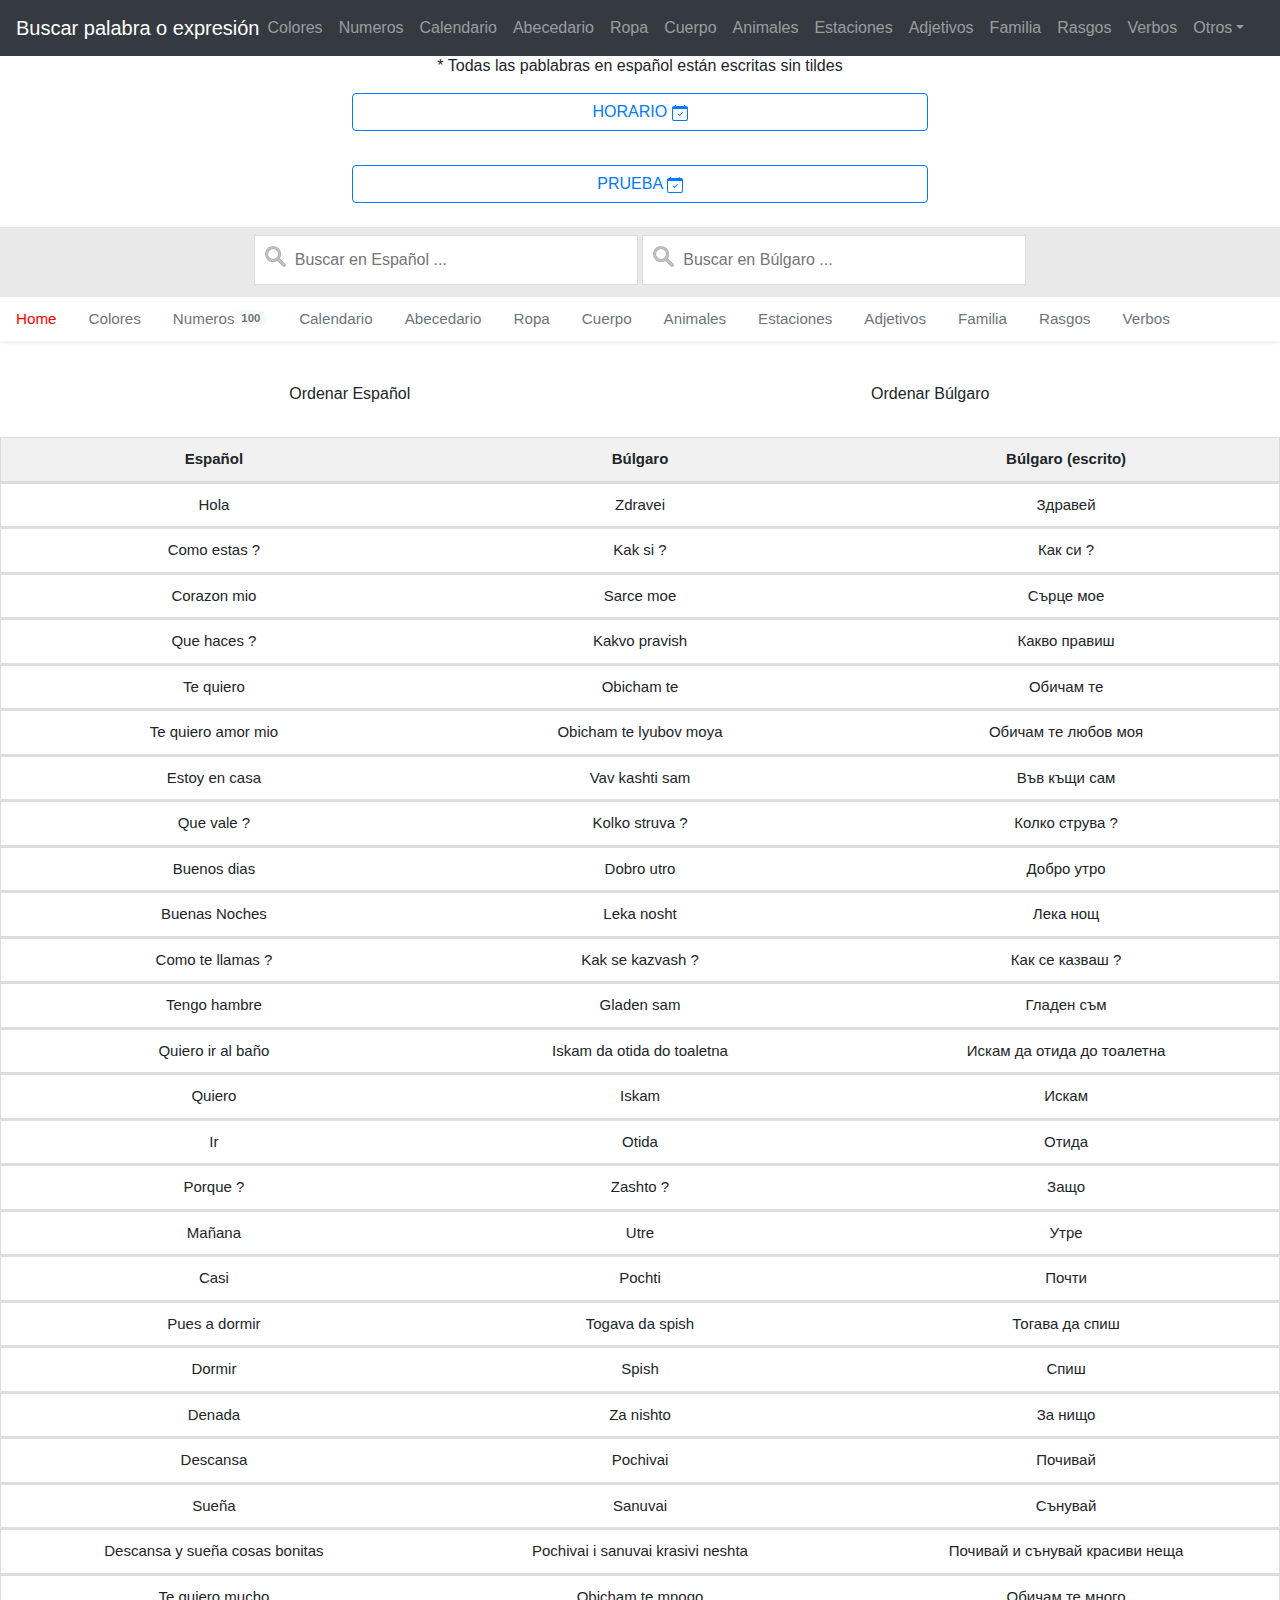
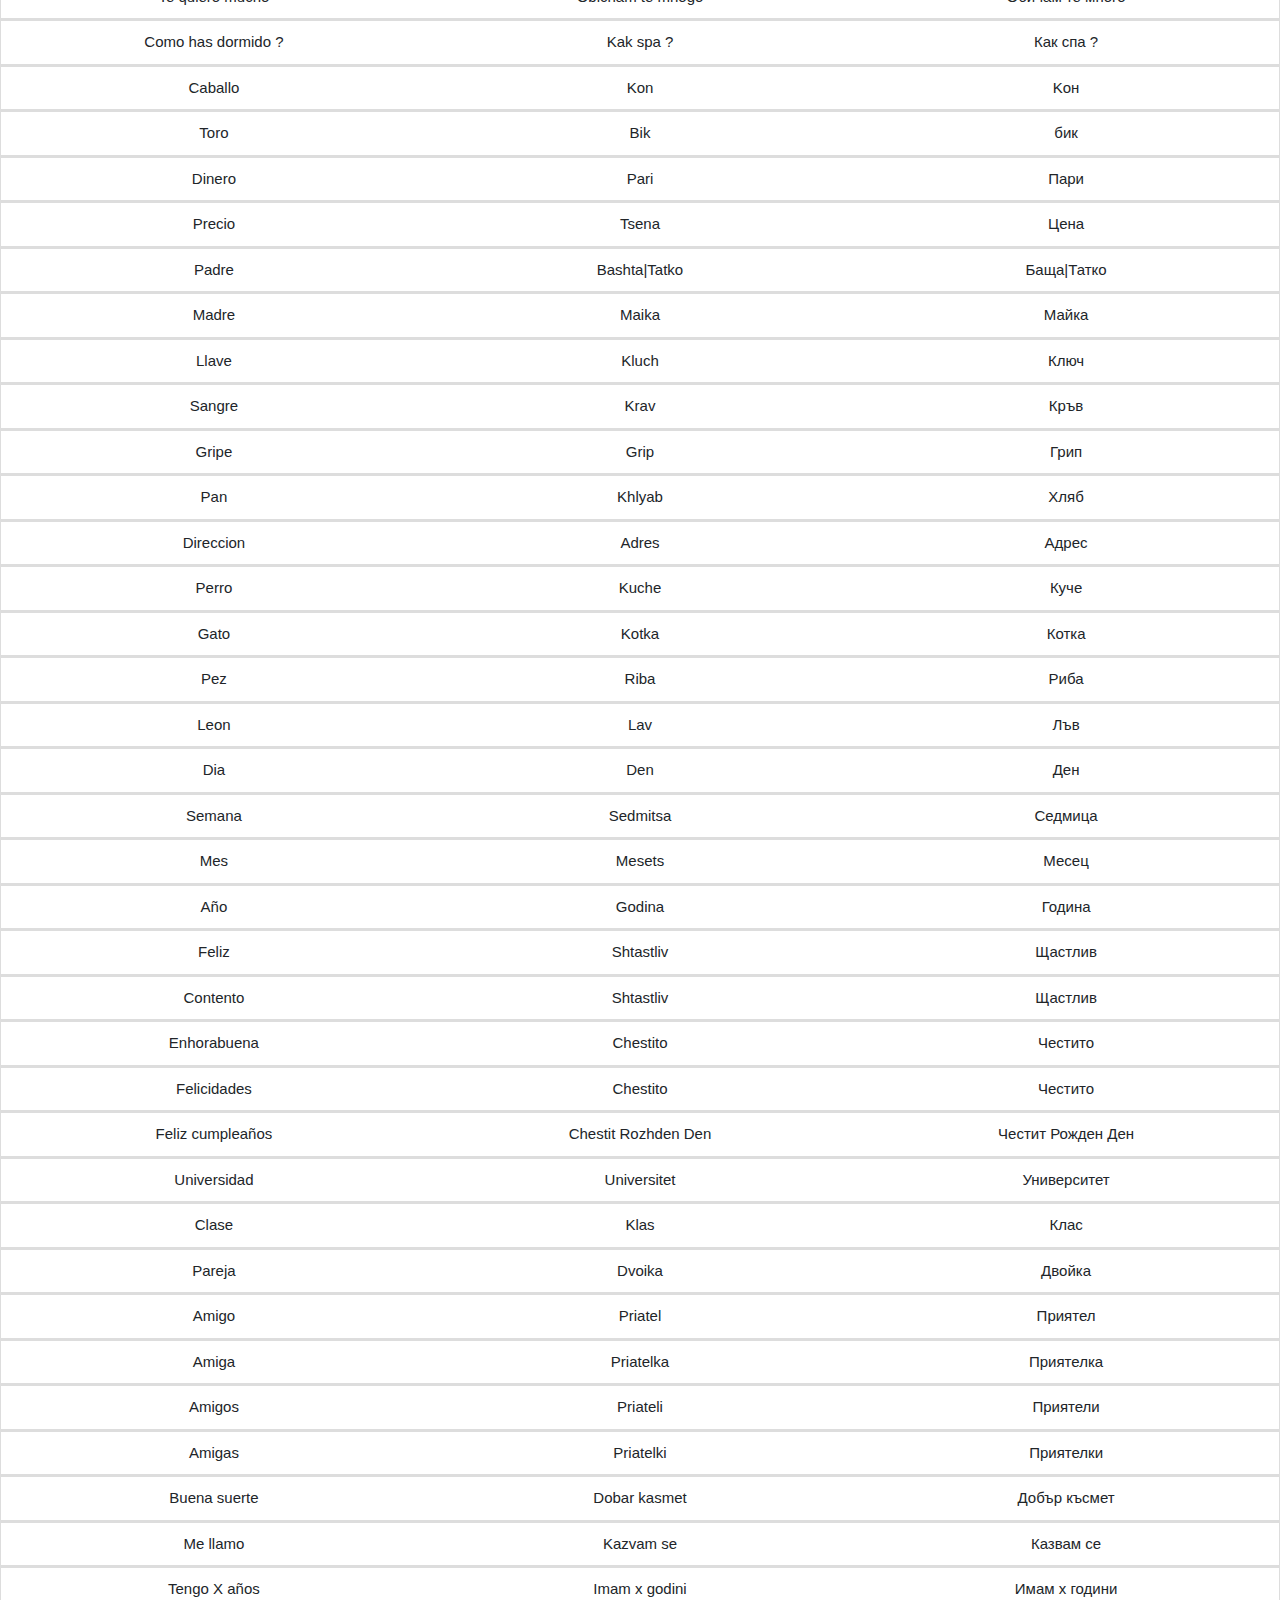
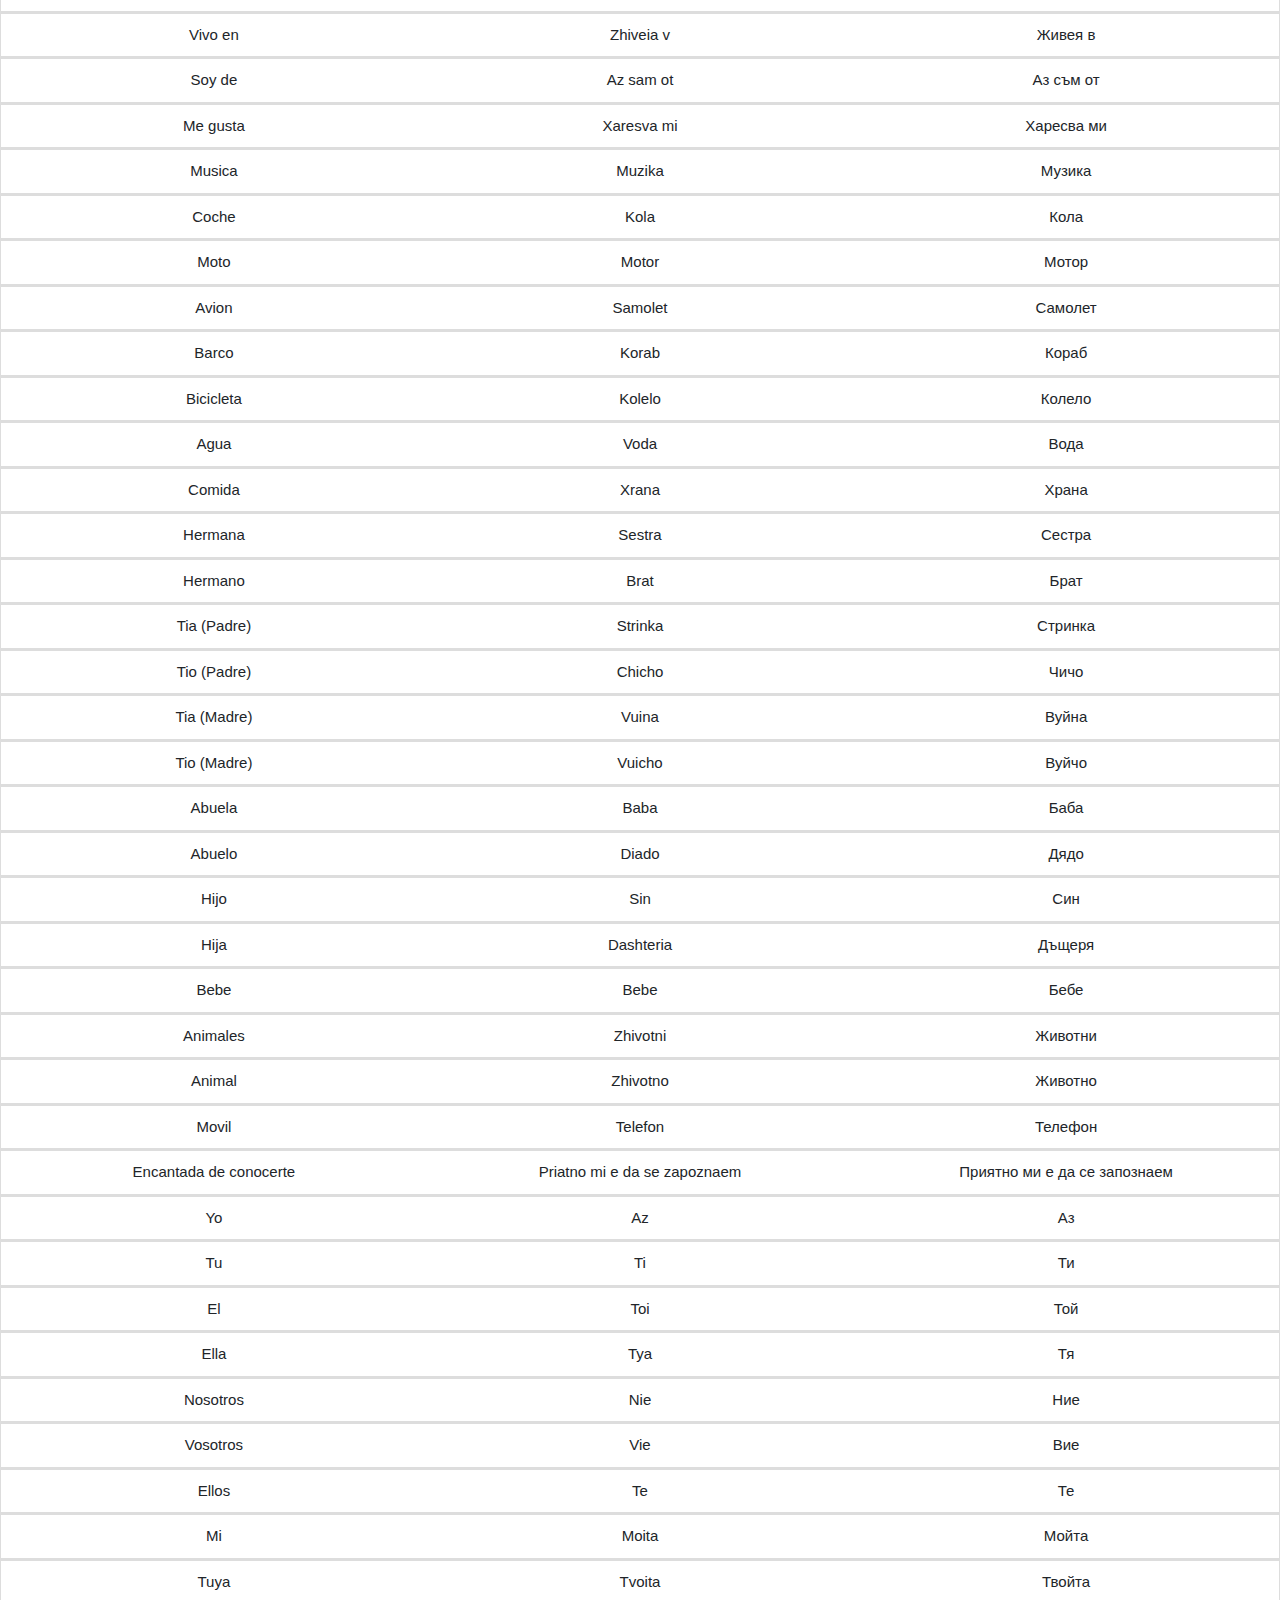
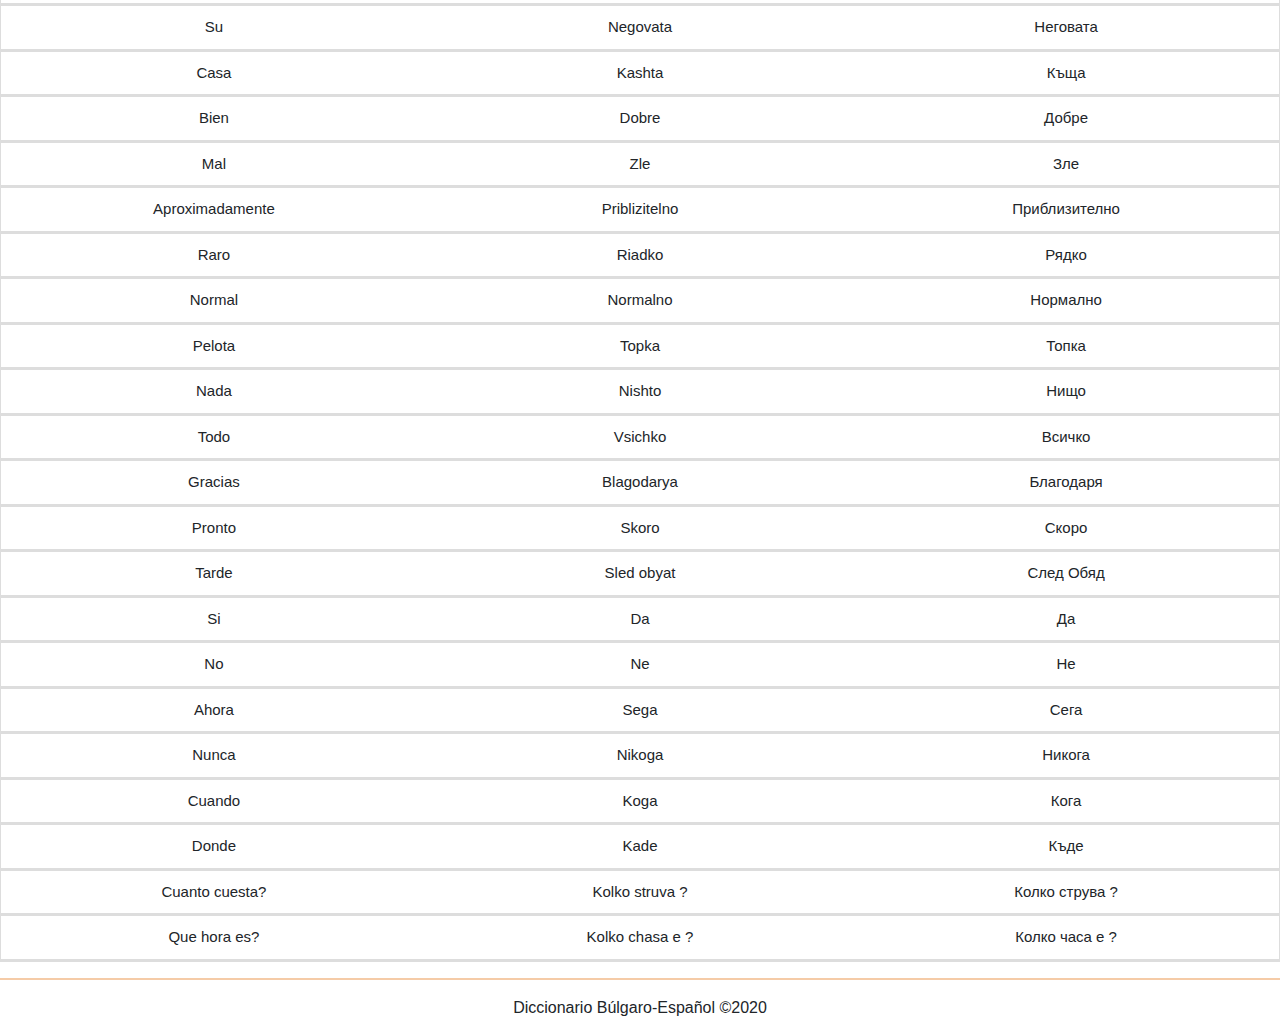
<file: index.html>
<!DOCTYPE html>
<html>
<head>
  <title>HOLA SARA</title>
<meta http-equiv="Content-Type" content="text/html; charset=utf-8"/>
<meta name="viewport" content="width=device-width, initial-scale=1">
<link rel="stylesheet" type="text/css" href="css/index.css" />
<link rel="stylesheet" type="text/css" href="css/snackbar.css" />
<link rel="stylesheet" type="text/css" href="css/topnav.css" />
<link rel="stylesheet" type="text/css" href="css/hr.css" />
<link rel="stylesheet" type="text/css" href="css/offcanvas.css" />

<!--BOOTSTRAP -->
 <link rel="stylesheet" href="https://maxcdn.bootstrapcdn.com/bootstrap/4.5.2/css/bootstrap.min.css">
 <script src="https://ajax.googleapis.com/ajax/libs/jquery/3.5.1/jquery.min.js"></script>
 <script src="https://cdnjs.cloudflare.com/ajax/libs/popper.js/1.16.0/umd/popper.min.js"></script>
 <script src="https://maxcdn.bootstrapcdn.com/bootstrap/4.5.2/js/bootstrap.min.js"></script>
</head>
<body>
  <!-- <script src="js/index_pass.js"></script>-->

<!--
-->
<nav class="navbar navbar-expand-lg fixed-top navbar-dark bg-dark">
<a class="navbar-brand mr-auto mr-lg-0" href="index.html">Buscar palabra o expresi&oacute;n</a>
<button class="navbar-toggler p-0 border-0" type="button" data-toggle="offcanvas">
<span class="navbar-toggler-icon"></span>
</button>

<div class="navbar-collapse offcanvas-collapse" >

<ul class="navbar-nav mr-auto" align="center">
  <li class="nav-item">
    <a class="nav-link" href="colores.html">Colores</a>
  </li>
  <li class="nav-item">
    <a class="nav-link" href="numeros.html">Numeros</a>
  </li><li class="nav-item">
    <a class="nav-link" href="calendario.html">Calendario</a>
  </li><li class="nav-item">
    <a class="nav-link" href="letras.html">Abecedario</a>
  </li><li class="nav-item">
    <a class="nav-link" href="ropa.html">Ropa</a>
  </li><li class="nav-item">
    <a class="nav-link" href="cuerpo.html">Cuerpo</a>
  </li><li class="nav-item">
    <a class="nav-link" href="animales.html">Animales</a>
  </li><li class="nav-item">
    <a class="nav-link" href="estaciones.html">Estaciones</a>
  </li><li class="nav-item">
    <a class="nav-link" href="adj.html">Adjetivos</a>
  </li><li class="nav-item">
    <a class="nav-link" href="familia.html">Familia</a>
  </li><li class="nav-item">
    <a class="nav-link" href="rasgos.html">Rasgos</a>
  </li><li class="nav-item">
    <a class="nav-link" href="verbos.html">Verbos</a>
  </li>

  <li class="nav-item dropdown">
    <a class="nav-link dropdown-toggle" href="#" id="dropdown01" data-toggle="dropdown" aria-haspopup="true" aria-expanded="false">Otros</a>
    <div class="dropdown-menu" aria-labelledby="dropdown01">
      <a class="dropdown-item" href="#">En desarrollo</a>
      <a class="dropdown-item" href="#"></a>
      <a class="dropdown-item" href="#"></a>
    </div>
  </li>
</ul>
</div>
</nav>
<h6 align="center"> * Todas las pablabras en español están escritas sin tildes </h6>
<!--
-->
      <div align="center">
      <a text-decoration="none"href="https://website-sd.000webhostapp.com/"><button  type="button" class="btn btn-outline-primary" >
              HORARIO
              <svg width="1em" height="1em" viewBox="0 0 16 16" class="bi bi-calendar-check" fill="currentColor" xmlns="http://www.w3.org/2000/svg">
      <path fill-rule="evenodd" d="M3.5 0a.5.5 0 0 1 .5.5V1h8V.5a.5.5 0 0 1 1 0V1h1a2 2 0 0 1 2 2v11a2 2 0 0 1-2 2H2a2 2 0 0 1-2-2V3a2 2 0 0 1 2-2h1V.5a.5.5 0 0 1 .5-.5zM1 4v10a1 1 0 0 0 1 1h12a1 1 0 0 0 1-1V4H1z"></path>
      <path fill-rule="evenodd" d="M10.854 7.146a.5.5 0 0 1 0 .708l-3 3a.5.5 0 0 1-.708 0l-1.5-1.5a.5.5 0 1 1 .708-.708L7.5 9.793l2.646-2.647a.5.5 0 0 1 .708 0z"></path>
      </svg>
      </button></a>
      </div><br>

      <div align="center">
      <a text-decoration="none"href="disponibilitat/index.html"><button  type="button" class="btn btn-outline-primary" >
              PRUEBA
              <svg width="1em" height="1em" viewBox="0 0 16 16" class="bi bi-calendar-check" fill="currentColor" xmlns="http://www.w3.org/2000/svg">
      <path fill-rule="evenodd" d="M3.5 0a.5.5 0 0 1 .5.5V1h8V.5a.5.5 0 0 1 1 0V1h1a2 2 0 0 1 2 2v11a2 2 0 0 1-2 2H2a2 2 0 0 1-2-2V3a2 2 0 0 1 2-2h1V.5a.5.5 0 0 1 .5-.5zM1 4v10a1 1 0 0 0 1 1h12a1 1 0 0 0 1-1V4H1z"></path>
      <path fill-rule="evenodd" d="M10.854 7.146a.5.5 0 0 1 0 .708l-3 3a.5.5 0 0 1-.708 0l-1.5-1.5a.5.5 0 1 1 .708-.708L7.5 9.793l2.646-2.647a.5.5 0 0 1 .708 0z"></path>
      </svg>
      </button></a>
      </div><br>

<div class="topnav">
  <div id="mySeach">
      <input type="text" id="myInput" onkeyup="myFunction()" placeholder="Buscar en Espa&ntilde;ol ..." onclick="snackbar()">
      <input type="text"  id="myInput1" onkeyup="myFunction1()" placeholder="Buscar en B&uacute;lgaro ..." >
      <div id="snackbar">Vas a buscar en ESPAÑOL</div>
    </div>
</div>
<!--<input type="text"  id="myInput2" onkeyup="myFunction2()" placeholder="Buscar en B&uacute;lgaro escrito ...">-->

<div class="nav-scroller bg-white shadow-sm">
  <nav class="nav nav-underline">
    <a class="nav-link active" href="index.html">Home</a>
    <a class="nav-link" href="/colores.html">Colores</a>
    <a class="nav-link" href="/numeros.html">Numeros<span class="badge badge-pill bg-light align-text-bottom">100</span></a>
    <a class="nav-link" href="/calendario.html">Calendario</a>
    <a class="nav-link" href="/letras.html">Abecedario</a>
    <a class="nav-link" href="/ropa.html">Ropa</a>
    <a class="nav-link" href="/cuerpo.html">Cuerpo</a>
    <a class="nav-link" href="/animales.html">Animales</a>
    <a class="nav-link" href="/estaciones.html">Estaciones</a>
    <a class="nav-link" href="/adj.html">Adjetivos</a>
    <a class="nav-link" href="/familia.html">Familia</a>
    <a class="nav-link" href="/rasgos.html">Rasgos</a>
    <a class="nav-link" href="/verbos.html">Verbos</a>
  </nav>
</div>
<!--////////////////////////////////////////////////////////////-->
<br>
<div id="mySidenav" class="sidenav">
  <div id="myBtnContainer" align="center">
    <button class="btn" onclick="sortTable(0,'str')" >Ordenar Español</button>
    <button class="btn" onclick="sortTable(1,'str')" >Ordenar Búlgaro</button>
  </div>
</div>
<br>
<table id="myTable">
  <tr class="header">
    <th style="width:33%;">Español</th>
    <th style="width:33%;">Búlgaro</th>
    <th style="width:33%;">Búlgaro (escrito)</th>

    <tr><td>Hola</td><td>Zdravei</td><td>Здравей</td></tr>
    <tr><td>Como estas ?</td><td>Kak si ?</td><td>Как си ?</td></tr>
    <tr><td>Corazon mio</td><td>Sarce moe</td><td>Сърце мое</td></tr>
    <tr><td>Que haces ?</td><td>Kakvo pravish</td><td>Какво правиш</td></tr>
    <tr><td>Te quiero</td><td>Obicham te</td><td>Обичам те</td></tr>
    <tr><td>Te quiero amor mio</td><td>Obicham te lуubov moya</td><td>Обичам те любов моя</td></tr>
    <tr><td>Estoy en casa</td><td>Vav kashti sam</td><td>Във къщи сам</td></tr>
    <tr><td>Que vale ?</td><td>Kolko struva ?</td><td>Колко струва ?</td></tr>
    <tr><td>Buenos dias</td><td>Dobro utro</td><td>Добро утро</td></tr>
    <tr><td>Buenas Noches</td><td>Leka nosht</td><td>Лека нощ</td></tr>
    <tr><td>Como te llamas ?</td><td>Kak se kazvash ?</td><td>Как се казваш ?</td></tr>
    <tr><td>Tengo hambre</td><td>Gladen sam</td><td>Гладен съм</td></tr>
    <tr><td>Quiero ir al baño</td><td>Iskam da otida do toaletna</td><td>Искам да отида до тоалетна</td></tr>
    <tr><td>Quiero</td><td>Iskam</td><td>Искам</td></tr>
    <tr><td>Ir</td><td>Otida</td><td>Отида</td></tr>
    <tr><td>Porque ?</td><td>Zashto ?</td><td>Защо</td></tr>
    <tr><td>Mañana</td><td>Utre</td><td>Утре</td></tr>
    <tr><td>Casi</td><td>Pochti</td><td>Почти</td></tr>
    <tr><td>Pues a dormir</td><td>Togava da spish</td><td>Тогава да спиш</td></tr>
    <tr><td>Dormir</td><td>Spish</td><td>Спиш</td></tr>
    <tr><td>Denada</td><td>Za nishto</td><td>За нищо</td></tr>
    <tr><td>Descansa</td><td>Pochivai</td><td>Почивай</td></tr>
    <tr><td>Sueña</td><td>Sanuvai</td><td>Сънувай</td></tr>
    <tr><td>Descansa y sueña cosas bonitas</td><td>Pochivai i sanuvai krasivi neshta</td><td>Почивай и сънувай красиви неща</td></tr>
    <tr><td>Te quiero mucho</td><td>Obicham te mnogo</td><td>Обичам те много</td></tr>
    <tr><td>Como has dormido ?</td><td>Kak spa ?</td><td>Как спа ?</td></tr>
    <tr><td>Caballo</td><td>Kon</td><td>Kон</td></tr>
    <tr><td>Toro</td><td>Bik</td><td>бик</td></tr>
    <tr><td>Dinero</td><td>Pari</td><td>Пари</td></tr>
    <tr><td>Precio</td><td>Tsena</td><td>Цена</td></tr>
    <tr><td>Padre</td><td>Bashta|Tatko</td><td>Баща|Татко</td></tr>
    <tr><td>Madre</td><td>Maika</td><td>Майка</td></tr>
    <tr><td>Llave</td><td>Kluch</td><td>Ключ</td></tr>
    <tr><td>Sangre</td><td>Krav</td><td>Кръв</td></tr>
    <tr><td>Gripe</td><td>Grip</td><td>Грип</td></tr>
    <tr><td>Pan</td><td>Khlyab</td><td>Хляб</td></tr>
    <tr><td>Direccion</td><td>Adres</td><td>Адрес</td></tr>
    <tr><td>Perro</td><td>Kuche</td><td>Куче</td></tr>
    <tr><td>Gato</td><td>Kotka</td><td>Котка</td></tr>
    <tr><td>Pez</td><td>Riba</td><td>Риба</td></tr>
    <tr><td>Leon</td><td>Lav</td><td>Лъв</td></tr>
    <tr><td>Dia</td><td>Den</td><td>Ден</td></tr>
    <tr><td>Semana</td><td>Sedmitsa</td><td>Седмица</td></tr>
    <tr><td>Mes</td><td>Mesets</td><td>Месец</td></tr>
    <tr><td>Año</td><td>Godina</td><td>Година</td></tr>
    <tr><td>Feliz</td><td>Shtastliv</td><td>Щастлив</td></tr>
    <tr><td>Contento</td><td>Shtastliv</td><td>Щастлив</td></tr>
    <tr><td>Enhorabuena</td><td>Chestito</td><td>Честито</td></tr>
    <tr><td>Felicidades</td><td>Chestito</td><td>Честито</td></tr>
    <tr><td>Feliz cumpleaños</td><td>Chestit Rozhden Den</td><td>Честит Рожден Ден</td></tr>
    <tr><td>Universidad</td><td>Universitet</td><td>Университет</td></tr>
    <tr><td>Clase</td><td>Klas</td><td>Клас</td></tr>
    <tr><td>Pareja</td><td>Dvoika</td><td>Двойка</td></tr>
    <tr><td>Amigo</td><td>Priatel</td><td>Приятел</td></tr>
    <tr><td>Amiga</td><td>Priatelka</td><td>Приятелка</td></tr>
    <tr><td>Amigos</td><td>Priateli</td><td>Приятели</td></tr>
    <tr><td>Amigas</td><td>Priatelki</td><td>Приятелки</td></tr>
    <tr><td>Buena suerte</td><td>Dobar kasmet</td><td>Добър късмет</td></tr>
    <tr><td>Me llamo</td><td>Kazvam se</td><td>Казвам се</td></tr>
    <tr><td>Tengo X años</td><td>Imam x godini</td><td>Имам x години</td></tr>
    <tr><td>Vivo en</td><td>Zhiveia v</td><td>Живея в</td></tr>
    <tr><td>Soy de</td><td>Az sam ot</td><td>Аз съм от</td></tr>
    <tr><td>Me gusta</td><td>Xaresva mi</td><td>Харесва ми</td></tr>
    <tr><td>Musica</td><td>Muzika</td><td>Музика</td></tr>
    <tr><td>Coche</td><td>Kola</td><td>Кола</td></tr>
    <tr><td>Moto</td><td>Motor</td><td>Мотор</td></tr>
    <tr><td>Avion</td><td>Samolet</td><td>Самолет</td></tr>
    <tr><td>Barco</td><td>Korab</td><td>Кораб</td></tr>
    <tr><td>Bicicleta</td><td>Kolelo</td><td>Колело</td></tr>
    <tr><td>Agua</td><td>Voda</td><td>Вода</td></tr>
    <tr><td>Comida</td><td>Xrana</td><td>Храна</td></tr>
    <tr><td>Hermana</td><td>Sestra</td><td>Сестра</td></tr>
    <tr><td>Hermano</td><td>Brat</td><td>Брат</td></tr>
    <tr><td>Tia (Padre)</td><td>Strinka</td><td>Стринка</td></tr>
    <tr><td>Tio (Padre)</td><td>Chicho</td><td>Чичо</td></tr>
    <tr><td>Tia (Madre)</td><td>Vuina</td><td>Вуйна</td></tr>
    <tr><td>Tio (Madre)</td><td>Vuicho</td><td>Вуйчо</td></tr>
    <tr><td>Abuela</td><td>Baba</td><td>Баба</td></tr>
    <tr><td>Abuelo</td><td>Diado</td><td>Дядо</td></tr>
    <tr><td>Hijo</td><td>Sin</td><td>Син</td></tr>
    <tr><td>Hija</td><td>Dashteria</td><td>Дъщеря</td></tr>
    <tr><td>Bebe</td><td>Bebe</td><td>Бебе</td></tr>
    <tr><td>Animales</td><td>Zhivotni</td><td>Животни</td></tr>
    <tr><td>Animal</td><td>Zhivotno</td><td>Животно</td></tr>
    <tr><td>Movil</td><td>Telefon</td><td>Телефон</td></tr>
    <tr><td>Encantada de conocerte</td><td>Priatno mi e da se zapoznaem</td><td>Приятно ми е да се запознаем</td></tr>
    <tr><td>Yo</td><td>Az</td><td>Аз</td></tr>
    <tr><td>Tu</td><td>Ti</td><td>Ти</td></tr>
    <tr><td>El</td><td>Toi</td><td>Той</td></tr>
    <tr><td>Ella</td><td>Tya</td><td>Тя</td></tr>
    <tr><td>Nosotros</td><td>Nie</td><td>Ние</td></tr>
    <tr><td>Vosotros</td><td>Vie</td><td>Вие</td></tr>
    <tr><td>Ellos</td><td>Te</td><td>Те</td></tr>
    <tr><td>Mi</td><td>Moita</td><td>Мойта</td></tr>
    <tr><td>Tuya</td><td>Tvoita</td><td>Твойта</td></tr>
    <tr><td>Su</td><td>Negovata</td><td>Неговата</td></tr>
    <tr><td>Casa</td><td>Kashta</td><td>Къща</td></tr>
    <tr><td>Bien</td><td>Dobre</td><td>Добре</td></tr>
    <tr><td>Mal</td><td>Zle</td><td>Зле</td></tr>
    <tr><td>Aproximadamente</td><td>Priblizitelno</td><td>Приблизително</td></tr>
    <tr><td>Raro</td><td>Riadko</td><td>Рядко</td></tr>
    <tr><td>Normal</td><td>Normalno</td><td>Нормално</td></tr>
    <tr><td>Pelota</td><td>Topka</td><td>Топка</td></tr>
    <tr><td>Nada</td><td>Nishto</td><td>Нищо</td></tr>
    <tr><td>Todo</td><td>Vsichko</td><td>Всичко</td></tr>
    <tr><td>Gracias</td><td>Blagodarya</td><td>Благодаря</td></tr>
    <tr><td>Pronto</td><td>Skoro</td><td>Скоро</td></tr>
    <tr><td>Tarde</td><td>Sled obyat</td><td>След Обяд</td></tr>
    <tr><td>Si</td><td>Da</td><td>Да</td></tr>
    <tr><td>No</td><td>Ne</td><td>Не</td></tr>
    <tr><td>Ahora</td><td>Sega</td><td>Сега</td></tr>
    <tr><td>Nunca</td><td>Nikoga</td><td>Никога</td></tr>
    <tr><td>Cuando</td><td>Koga</td><td>Кога</td></tr>
    <tr><td>Donde</td><td>Kade</td><td>Къде</td></tr>
    <tr><td>Cuanto cuesta?</td><td>Kolko struva ?</td><td>Колко струва ?</td></tr>
    <tr><td>Que hora es?</td><td>Kolko chasa e ?</td><td>Колко часа е ?</td></tr>


</table>

<script src="js/index.js"></script>
<script src="js/offcanvas.js"></script>
<script src="js/short.js"></script>
<script src="js/snackbar.js"></script>
<script>
// Add active class to the current button (highlight it)
var btnContainer = document.getElementById("myBtnContainer");
var btns = btnContainer.getElementsByClassName("btn");
for (var i = 0; i <= btns.length; i++) {
  btns[i].addEventListener("click", function(){
    var current = document.getElementsByClassName("active");
    current[0].className = current[0].className.replace(" active", "");
    this.className += " active";
  });
}
</script>
<hr class="new5"></hr>
<div align="center">
  <p>Diccionario Búlgaro-Español &copy;2020</p>
</div>
</body>
</html>
</file>
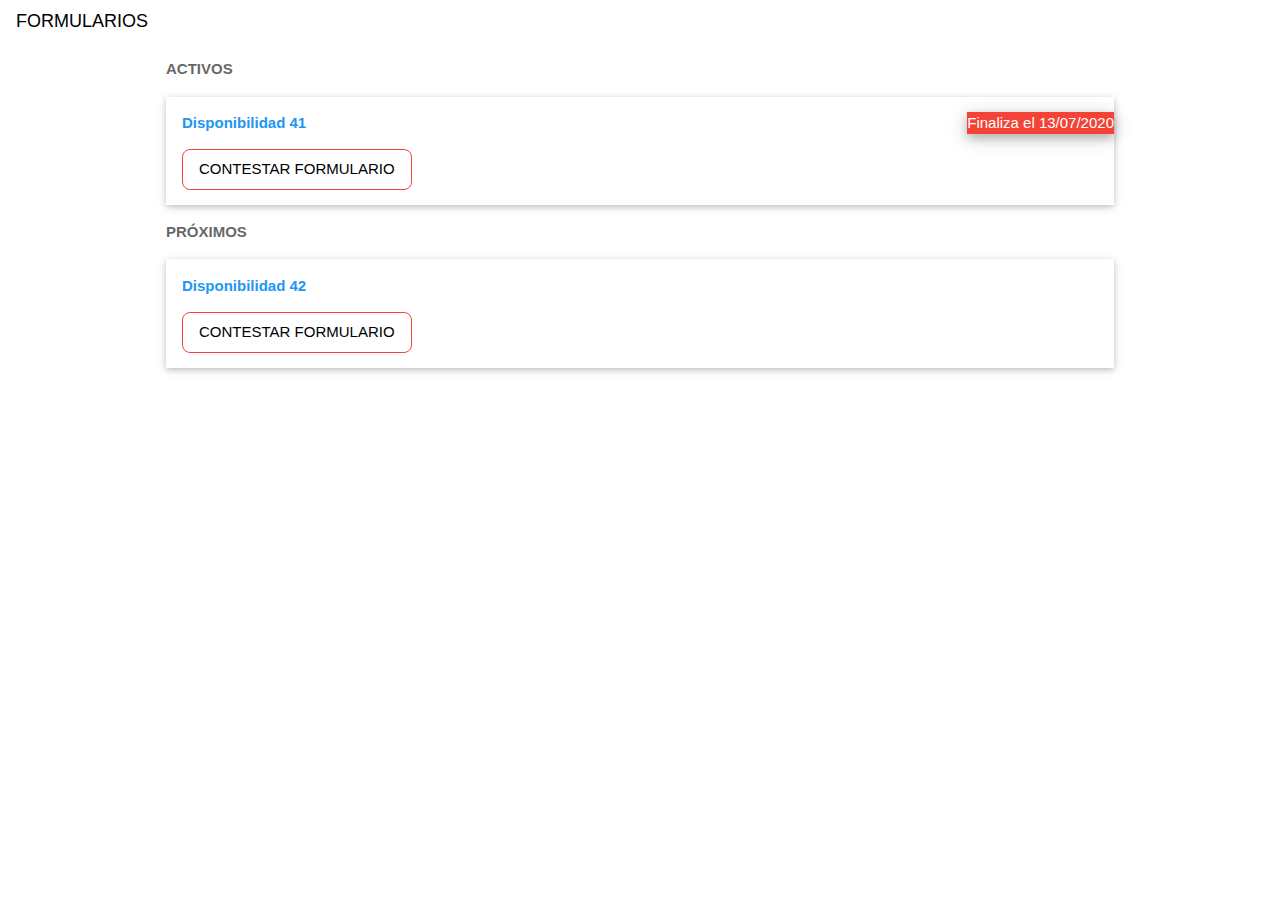
<file: disponibilitat/index.html>
<!DOCTYPE html>
<html>
<head>
<title>Disponibilidad</title>
<meta name="viewport" content="width=device-width, initial-scale=1">
<link rel="stylesheet" href="https://www.w3schools.com/w3css/4/w3.css">
<link rel="stylesheet" href="https://www.w3schools.com/lib/w3-theme-blue-grey.css">
<link rel="stylesheet" href="https://cdnjs.cloudflare.com/ajax/libs/font-awesome/4.7.0/css/font-awesome.min.css">


</head>
<body class="w3-theme-l4">

<div style="min-width:400px">

      <div class="w3-bar w3-large w3-theme-d4" >
        <span class="w3-bar-item">FORMULARIOS</span>
      </div>

      <!--<script src="index_pass.js"></script>-->

  <div class="w3-container w3-content w3-animate-zoom">
          <div>
          <p class="w3-opacity"><b>ACTIVOS</b></p>

                 <div class="w3-panel w3-white w3-card w3-display-container" >
                   <p class="w3-text-blue"><b>Disponibilidad 41</b></p>
                   <a  href="s41.html"><button  class="w3-btn w3-white w3-border w3-border-red w3-round-large">CONTESTAR FORMULARIO </button></a>
                    <p class="w3-display-topright	w3-animate-fading w3-red w3-card-4">Finaliza el 13/07/2020</p>
                   <p></p>
                 </div>
          </div>
          <div>

          <p class="w3-opacity"><b>PRÓXIMOS</b></p>

               <div class="w3-panel w3-white w3-card w3-display-container">
                 <p class="w3-text-blue" ><b>Disponibilidad 42</b></p>
                 <button onclick="deshabilitar_btn" name="42" href="s42.html" class="w3-btn w3-white w3-border w3-border-red w3-round-large">CONTESTAR FORMULARIO</button>
                 <p></p>
               </div>
            </div>


  </div>

</div>
<script>
function deshabilitar_btn(){
    setTimeout(function() {
    document.getElementById("42").disabled = true;
    }, 300000000);
}

</script>

</body>
</html>
</file>
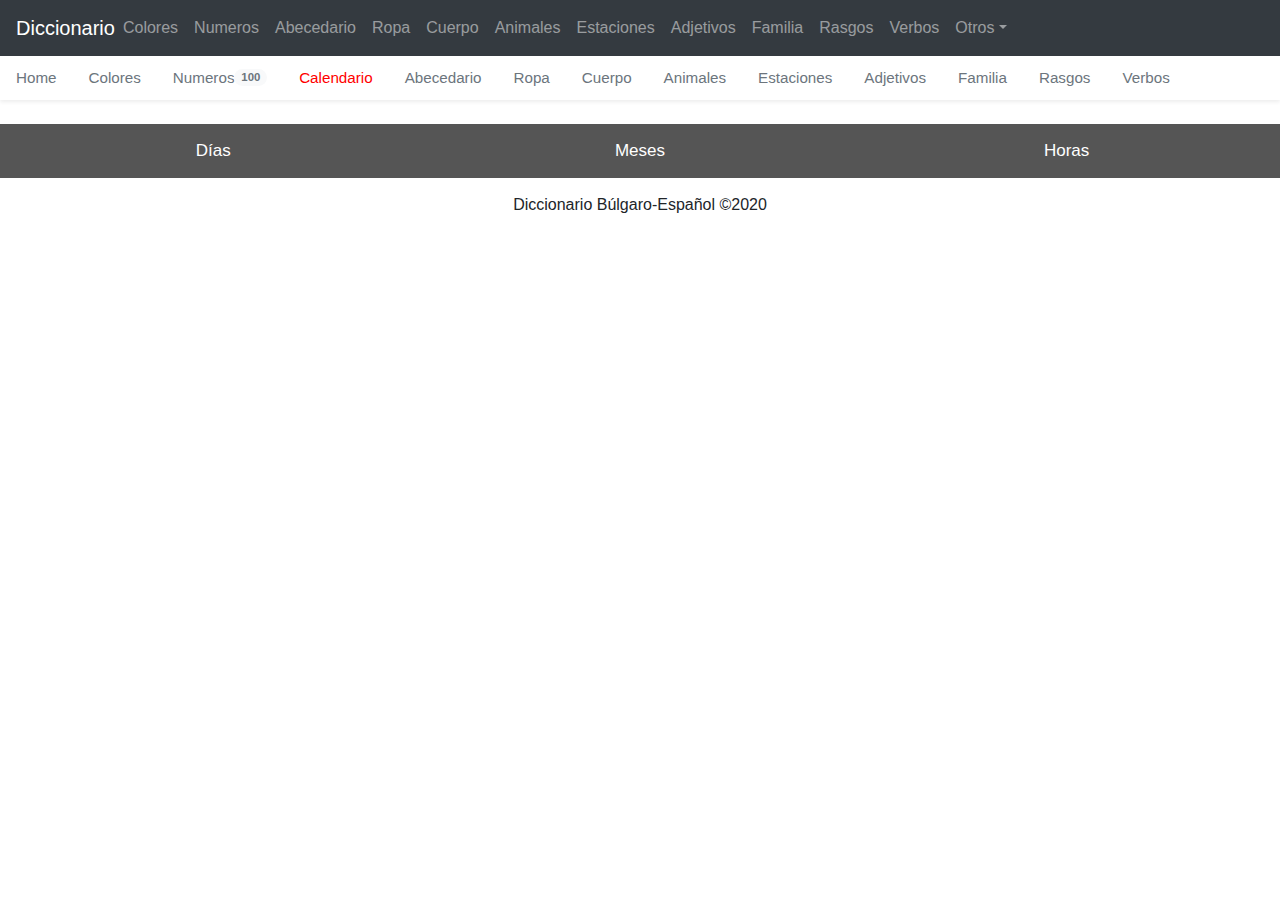
<file: calendario.html>
<!DOCTYPE html>
<html>
<head>
  <title>HOLA SARA</title>
<meta http-equiv="Content-Type" content="text/html; charset=utf-8"/>
<meta name="viewport" content="width=device-width, initial-scale=1">
<link rel="stylesheet" type="text/css" href="css/calendario.css" />
<link rel="stylesheet" type="text/css" href="css/hr.css" />
<link rel="stylesheet" type="text/css" href="css/offcanvas.css" />

<!--BOOTSTRAP -->
 <link rel="stylesheet" href="https://maxcdn.bootstrapcdn.com/bootstrap/4.5.2/css/bootstrap.min.css">
 <script src="https://ajax.googleapis.com/ajax/libs/jquery/3.5.1/jquery.min.js"></script>
 <script src="https://cdnjs.cloudflare.com/ajax/libs/popper.js/1.16.0/umd/popper.min.js"></script>
 <script src="https://maxcdn.bootstrapcdn.com/bootstrap/4.5.2/js/bootstrap.min.js"></script>
</head>
</head>
<body>

<!--
-->
<nav class="navbar navbar-expand-lg fixed-top navbar-dark bg-dark">
<a class="navbar-brand mr-auto mr-lg-0" href="index.html">Diccionario</a>
<button class="navbar-toggler p-0 border-0" type="button" data-toggle="offcanvas">
<span class="navbar-toggler-icon"></span>
</button>

<div class="navbar-collapse offcanvas-collapse" >

<ul class="navbar-nav mr-auto" align="center">
  <li class="nav-item">
    <a class="nav-link" href="colores.html">Colores</a>
  </li>
  <li class="nav-item">
    <a class="nav-link" href="numeros.html">Numeros</a>
  </li><li class="nav-item">
    <a class="nav-link" href="letras.html">Abecedario</a>
  </li><li class="nav-item">
    <a class="nav-link" href="ropa.html">Ropa</a>
  </li><li class="nav-item">
    <a class="nav-link" href="cuerpo.html">Cuerpo</a>
  </li><li class="nav-item">
    <a class="nav-link" href="animales.html">Animales</a>
  </li><li class="nav-item">
    <a class="nav-link" href="estaciones.html">Estaciones</a>
  </li><li class="nav-item">
    <a class="nav-link" href="adj.html">Adjetivos</a>
  </li><li class="nav-item">
    <a class="nav-link" href="familia.html">Familia</a>
  </li><li class="nav-item">
    <a class="nav-link" href="rasgos.html">Rasgos</a>
  </li><li class="nav-item">
    <a class="nav-link" href="verbos.html">Verbos</a>
  </li>

  <li class="nav-item dropdown">
    <a class="nav-link dropdown-toggle" href="#" id="dropdown01" data-toggle="dropdown" aria-haspopup="true" aria-expanded="false">Otros</a>
    <div class="dropdown-menu" aria-labelledby="dropdown01">
      <a class="dropdown-item" href="#">En desarrollo</a>
      <a class="dropdown-item" href="#"></a>
      <a class="dropdown-item" href="#"></a>
    </div>
  </li>
</ul>
</div>
</nav>
<!--
-->

<div class="nav-scroller bg-white shadow-sm">
  <nav class="nav nav-underline">
    <a class="nav-link" href="/index.html">Home</a>
    <a class="nav-link" href="/colores.html">Colores</a>
    <a class="nav-link" href="/numeros.html">Numeros<span class="badge badge-pill bg-light align-text-bottom">100</span></a>
    <a class="nav-link active" href="/calendario.html">Calendario</a>
    <a class="nav-link" href="/letras.html">Abecedario</a>
    <a class="nav-link" href="/ropa.html">Ropa</a>
    <a class="nav-link" href="/cuerpo.html">Cuerpo</a>
    <a class="nav-link" href="/animales.html">Animales</a>
    <a class="nav-link" href="/estaciones.html">Estaciones</a>
    <a class="nav-link" href="/adj.html">Adjetivos</a>
    <a class="nav-link" href="/familia.html">Familia</a>
    <a class="nav-link" href="/rasgos.html">Rasgos</a>
    <a class="nav-link" href="/verbos.html">Verbos</a>
  </nav>
</div>
<!--////////////////////////////////////////////////////////////-->
<br>
<button class="tablink" onclick="openPage('Dias', this, 'Red')">Días</button>
<button class="tablink" onclick="openPage('Meses', this, 'Red')">Meses</button>
<button class="tablink" onclick="openPage('Horas', this, 'Red')">Horas</button>

<div id="Dias" class="tabcontent" >
  <table >
    <tr align="center">
      <th>Español</th>
      <th>Búlgaro</th>
    </tr>
        <tr>
          <td>Lunes</td>
          <td>Ponedelnik</td>
        </tr>
        <tr>
          <td>Martes</td>
          <td>Vtornik</td>
        </tr>
        <tr>
          <td>Miercoles</td>
          <td>Sriada</td>
        </tr>
        <tr>
          <td>Jueves</td>
          <td>Chetvartak</td>
        </tr>
        <tr>
          <td>Viernes</td>
          <td>Petak</td>
        </tr>
        <tr>
          <td>Sabado</td>
          <td>Sabota</td>
        </tr>
        <tr>
          <td>Domingo</td>
          <td>Nedelia</td>
        </tr>
  </table>
</div>

<div id="Meses" class="tabcontent">
  <table>
    <tr align="center">
      <th>Español</th>
      <th>Búlgaro</th>
    </tr>
        <tr>
          <td>Enero</td>
          <td>Enuari</td>
        </tr>
        <tr>
          <td>Febrero</td>
          <td>Fevruari</td>
        </tr>
        <tr>
          <td>Marzo</td>
          <td>Mart</td>
        </tr>
        <tr>
          <td>Abril</td>
          <td>April</td>
        </tr>
        <tr>
          <td>Mayo</td>
          <td>Mai</td>
        </tr>
        <tr>
          <td>Junio</td>
          <td>Yuni</td>
        </tr>
        <tr>
          <td>Julio</td>
          <td>Yuli</td>
        </tr>
        <tr>
          <td>Agosto</td>
          <td>Avgost</td>
        </tr>
        <tr>
          <td>Septiembre</td>
          <td>Septemvri</td>
        </tr>
        <tr>
          <td>Octubre</td>
          <td>Oktomvri</td>
        </tr>
        <tr>
          <td>Noviembre</td>
          <td>Noemvri</td>
        </tr>
        <tr>
          <td>Diciembre</td>
          <td>Dekemvri</td>
        </tr>
  </table>
</div>

<div id="Horas" class="tabcontent" >

  <table>
    <tr align="center">
      <th>Hora</th>
      <th>Bulgaro</th>
      <th>Minutos</th>
      <th>Bulgaro</th>
    </tr>
    <tr>
      <td>01:00</td>
      <td>Edin "chasa"</td>
      <td>1:05</td>
      <td>i Pet</td>
    </tr>
    <tr>
      <td>02:00</td>
      <td>Dva "chasa"</td>
      <td>2:10</td>
      <td>i Deset</td>
    </tr>
    <tr>
      <td>03:00</td>
      <td>Tri "chasa"</td>
      <td>3:15</td>
      <td>i Petnaiset</td>
    </tr>
    <tr>
      <td>04:00</td>
      <td>Chetri "chasa"</td>
      <td>4:20</td>
      <td>i Dvaiset</td>
    </tr>
    <tr>
      <td>05:00</td>
      <td>Pet "chasa"</td>
      <td>5:25</td>
      <td>i Dvaiset i pet</td>
    </tr>
    <tr>
      <td>06:00</td>
      <td>Shest "chasa"</td>
      <td>6:30</td>
      <td>i Polovina</td>
    </tr>
    <tr>
      <td>07:00</td>
      <td >Sedem "chasa"</td>
      <td>7:35</td>
      <td>i Triiset i pet </td>
    </tr>
    <tr>
      <td></td>
      <td></td>
      <td>7:35</td>
      <td>Osem bez dvaiset i pet</td>
    </tr>
    <tr>
      <td>08:00</td>
      <td>Osem "chasa"</td>
      <td>8:40</td>
      <td>i Chetirset</td>
    </tr>
    <tr>
      <td></td>
      <td></td>
      <td>8:40</td>
      <td>Devet bez dvaiset</td>
    </tr>
    <tr>
      <td>09:00</td>
      <td>Devet "chasa"</td>
      <td>9:45</td>
      <td>i chetirset i pet</td>
    </tr>
    <tr>
      <td></td>
      <td></td>
      <td>9:45</td>
      <td>deset bez petnaiset</td>
    </tr>
    <tr>
      <td>10:00</td>
      <td>Deset "chasa"</td>
      <td>10:50</td>
      <td>i pedeset</td>
    </tr>
    <tr>
      <td></td>
      <td></td>
      <td>10:50</td>
      <td>idenaiset bez deset</td>
    </tr>
    <tr>
      <td>11:00</td>
      <td>Idenaiset "chasa"</td>
      <td>11:55</td>
      <td>i pedeset i pet</td>
    </tr>
    <tr>
      <td></td>
      <td></td>
      <td>11:55</td>
      <td>Dvanaiset bez pet</td>
    </tr>
    <tr>
      <td>12:00</td>
      <td>Dvanaiset "chasa"</td>
      <td></td>
      <td></td>
    </tr>

</table>
</div>

</div>


<script src="js/offcanvas.js"></script>
<script src="js/calendario.js"></script>

<hr class="new5"></hr>
<div align="center">
  <p>Diccionario Búlgaro-Español &copy;2020</p>
</div>
</body>
</html>
</file>
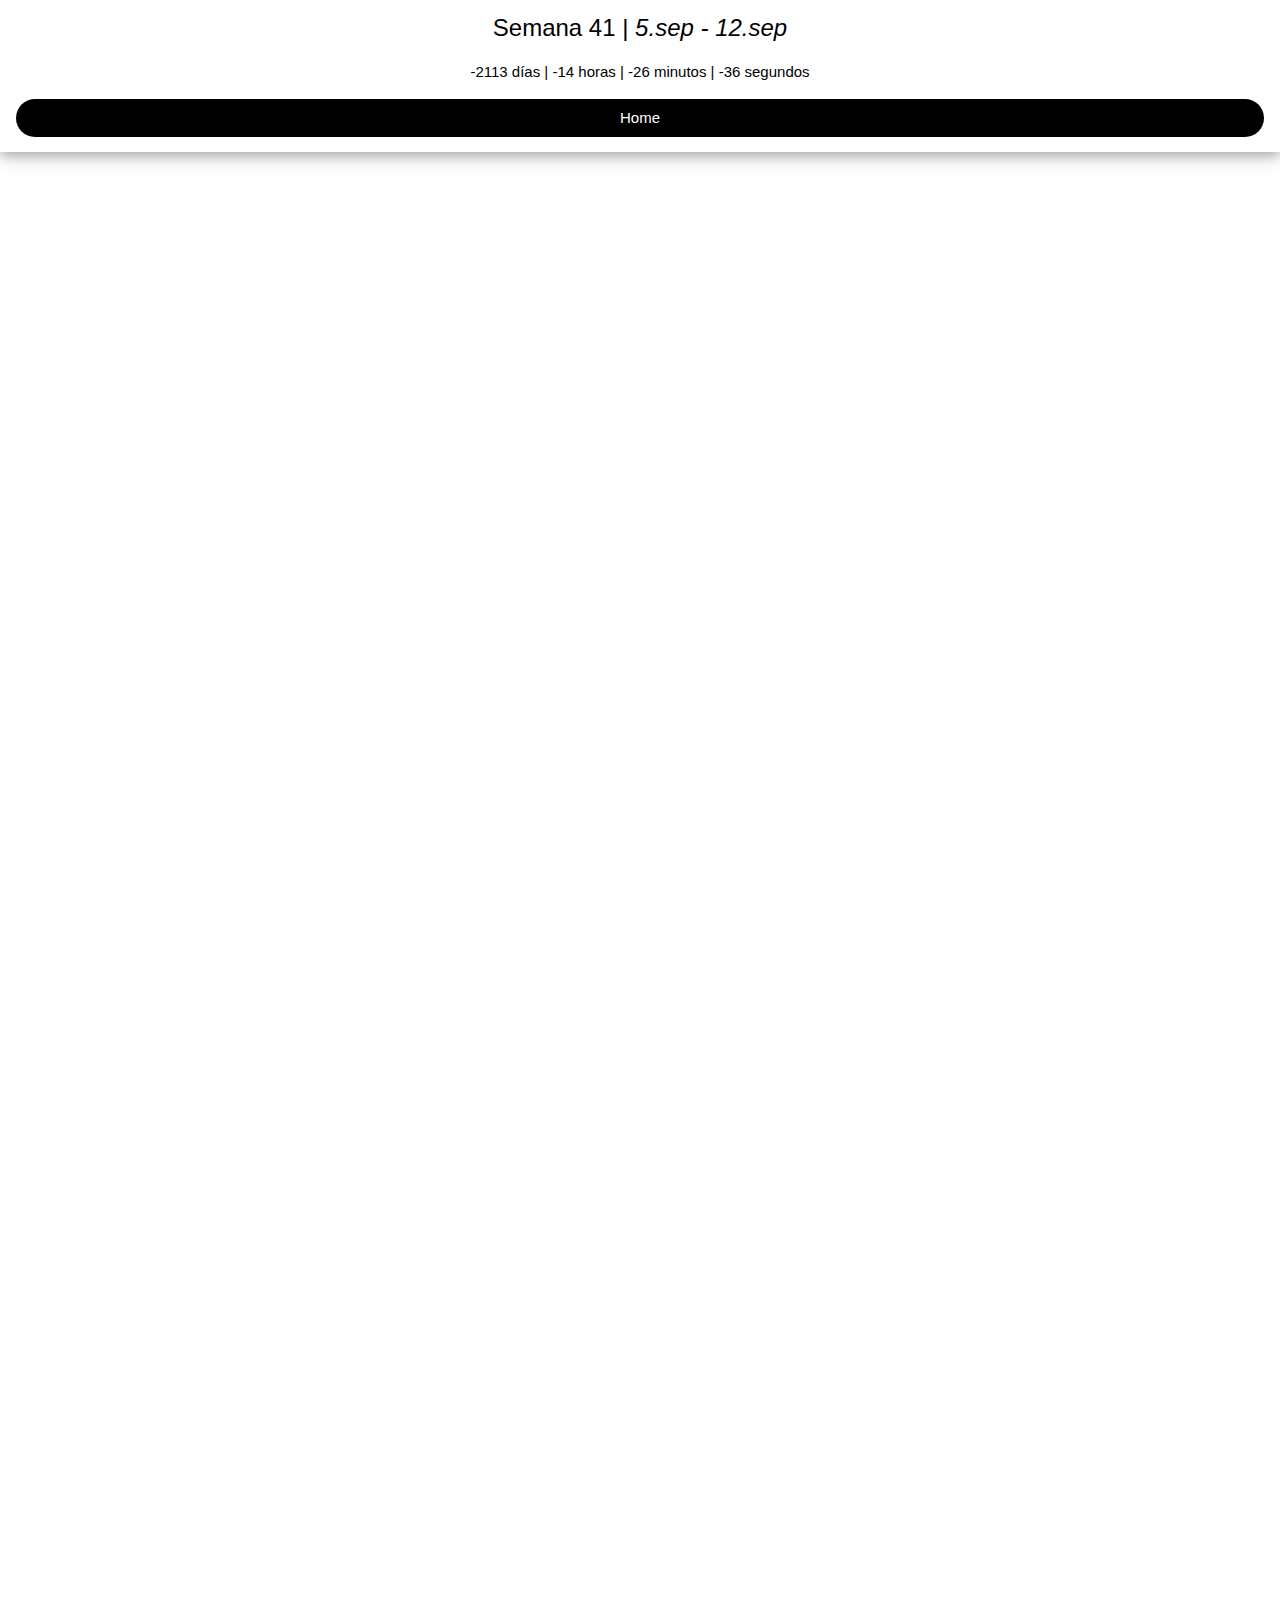
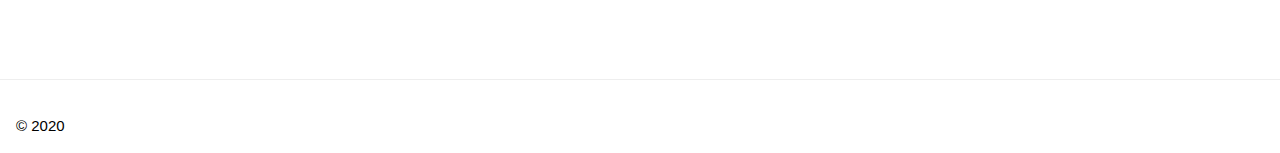
<file: disponibilitat/s41.html>
<!DOCTYPE html>
<html>
<title>Disponibilidad</title>
<meta name="viewport" content="width=device-width, initial-scale=1">
<link rel="stylesheet" href="https://www.w3schools.com/w3css/4/w3.css">
<link rel="stylesheet" href="https://www.w3schools.com/lib/w3-theme-blue.css">

<body >

<header class="w3-container w3-card-4 w3-theme" align="center">
  <h3 >Semana 41 | <i>5.sep - 12.sep</i></h3>
  <!--<script src="index_pass.js"></script>-->
  <section>
    <p>
        <span id="days"></span> días | <span id="hours"></span> horas | <span id="minutes"></span> minutos | <span id="seconds"></span> segundos
    </p>
</section>
<p><a href="index.html" style="text-decoration:none"><button class="w3-btn w3-block w3-black w3-round-xxlarge">Home</button></a></p>

<script>
// VARIABLES
//===
const DATE_TARGET = new Date('10/13/2020 0:01 AM');
// DOM for render
const SPAN_DAYS = document.querySelector('span#days');
const SPAN_HOURS = document.querySelector('span#hours');
const SPAN_MINUTES = document.querySelector('span#minutes');
const SPAN_SECONDS = document.querySelector('span#seconds');
// Milliseconds for the calculations
const MILLISECONDS_OF_A_SECOND = 1000;
const MILLISECONDS_OF_A_MINUTE = MILLISECONDS_OF_A_SECOND * 60;
const MILLISECONDS_OF_A_HOUR = MILLISECONDS_OF_A_MINUTE * 60;
const MILLISECONDS_OF_A_DAY = MILLISECONDS_OF_A_HOUR * 24

function updateCountdown() {
    const NOW = new Date()
    const DURATION = DATE_TARGET - NOW;
    const REMAINING_DAYS = Math.floor(DURATION / MILLISECONDS_OF_A_DAY);
    const REMAINING_HOURS = Math.floor((DURATION % MILLISECONDS_OF_A_DAY) / MILLISECONDS_OF_A_HOUR);
    const REMAINING_MINUTES = Math.floor((DURATION % MILLISECONDS_OF_A_HOUR) / MILLISECONDS_OF_A_MINUTE);
    const REMAINING_SECONDS = Math.floor((DURATION % MILLISECONDS_OF_A_MINUTE) / MILLISECONDS_OF_A_SECOND);

    SPAN_DAYS.textContent = REMAINING_DAYS;
    SPAN_HOURS.textContent = REMAINING_HOURS;
    SPAN_MINUTES.textContent = REMAINING_MINUTES;
    SPAN_SECONDS.textContent = REMAINING_SECONDS;
}

updateCountdown();
setInterval(updateCountdown, MILLISECONDS_OF_A_SECOND);
</script>
</header>




  <div width="100%" height="100%" >
<iframe src="https://docs.google.com/forms/d/e/1FAIpQLSf7nThN9iSbVQUeBbLlDPn8Z9GRbdJDZJxNLmAXoALSqCdTMg/viewform?embedded=true" width="100%" height="1500" frameborder="0" marginheight="0" marginwidth="0">Cargando…</iframe>
</div>
<hr>


<footer class="w3-container w3-theme-l2" style="position:relative">
  <p>&copy 2020</p>
</footer>

<!--<div class="w3-container w3-theme-dark w3-xxxlarge">
  «
  <span class="w3-right">
  »
</span></div>-->

</body>
</html>
</file>
<file: css/index.css>
#myInput {
  background-image: url('searchicon.png'); /* Add a search icon to input */
  background-position: 10px 10px; /* Position the search icon */
  background-repeat: no-repeat; /* Do not repeat the icon image */
  width: 30%; /* Full-width */
  font-size: 16px; /* Increase font-size */
  padding: 12px 20px 12px 40px; /* Add some padding */
  border: 1px solid #ddd; /* Add a grey border */
  margin-bottom: 12px; /* Add some space below the input */
}
#myInput1 {
  background-image: url('searchicon.png'); /* Add a search icon to input */
  background-position: 10px 10px; /* Position the search icon */
  background-repeat: no-repeat; /* Do not repeat the icon image */
  width: 30%; /* Full-width */
  font-size: 16px; /* Increase font-size */
  padding: 12px 20px 12px 40px; /* Add some padding */
  border: 1px solid #ddd; /* Add a grey border */
  margin-bottom: 12px; /* Add some space below the input */
}
#myInput2 {
  background-image: url('searchicon.png'); /* Add a search icon to input */
  background-position: 10px 10px; /* Position the search icon */
  background-repeat: no-repeat; /* Do not repeat the icon image */
  width: 25%; /* Full-width */
  font-size: 16px; /* Increase font-size */
  padding: 12px 20px 12px 40px; /* Add some padding */
  border: 1px solid #ddd; /* Add a grey border */
  margin-bottom: 12px; /* Add some space below the input */
}
@media (max-width: 600px) {
  #myInput {
    background-image: url('searchicon.png'); /* Add a search icon to input */
    background-position: 10px 10px; /* Position the search icon */
    background-repeat: no-repeat; /* Do not repeat the icon image */
    width: 100%; /* Full-width */
    font-size: 11px; /* Increase font-size */
    padding: 12px 20px 12px 40px; /* Add some padding */
    border: 1px solid #ddd; /* Add a grey border */
    margin-bottom: 12px; /* Add some space below the input */
  }
  #myInput1 {
    background-image: url('searchicon.png'); /* Add a search icon to input */
    background-position: 10px 10px; /* Position the search icon */
    background-repeat: no-repeat; /* Do not repeat the icon image */
    width: 100%; /* Full-width */
    font-size: 11px; /* Increase font-size */
    padding: 12px 20px 12px 40px; /* Add some padding */
    border: 1px solid #ddd; /* Add a grey border */
    margin-bottom: 12px; /* Add some space below the input */
  }
  #myInput2 {
    background-image: url('searchicon.png'); /* Add a search icon to input */
    background-position: 10px 10px; /* Position the search icon */
    background-repeat: no-repeat; /* Do not repeat the icon image */
    width: 80%; /* Full-width */
    font-size: 11px; /* Increase font-size */
    padding: 12px 20px 12px 40px; /* Add some padding */
    border: 1px solid #ddd; /* Add a grey border */
    margin-bottom: 12px; /* Add some space below the input */
  }
  }


#myTable {
  border-collapse: collapse; /* Collapse borders */
  width: 100%; /* Full-width */
  border: 1px solid #ddd; /* Add a grey border */
  font-size: 15px; /* Increase font-size */
}

#myTable th, #myTable td {
  text-align: center; /* center-align text */
  padding-top: 10px; padding-bottom:10px;
}

#myTable tr {
  /* Add a bottom border to all table rows */
  border-bottom: 3px solid #ddd;
}

#myTable tr.header, #myTable tr:hover {
  /* Add a grey background color to the table header and on hover */
  background-color: #f1f1f1;
}
#mySeach{
  text-align: center;
}
</file>
<file: css/snackbar.css>
/* The snackbar - position it at the bottom and in the middle of the screen */
#snackbar {
  visibility: hidden; /* Hidden by default. Visible on click */
  min-width: 250px; /* Set a default minimum width */
  margin-left: -125px; /* Divide value of min-width by 2 */
  background-color: #333; /* Black background color */
  color: #fff; /* White text color */
  text-align: center; /* Centered text */
  border-radius: 2px; /* Rounded borders */
  padding: 16px; /* Padding */
  position: fixed; /* Sit on top of the screen */
  z-index: 1; /* Add a z-index if needed */
  left: 50%; /* Center the snackbar */
  bottom: 30px; /* 30px from the bottom */
}

/* Show the snackbar when clicking on a button (class added with JavaScript) */
#snackbar.show {
  visibility: visible; /* Show the snackbar */
  /* Add animation: Take 0.5 seconds to fade in and out the snackbar.
  However, delay the fade out process for 2.5 seconds */
  -webkit-animation: fadein 0.5s, fadeout 0.5s 2.5s;
  animation: fadein 0.5s, fadeout 0.5s 2.5s;
}

/* Animations to fade the snackbar in and out */
@-webkit-keyframes fadein {
  from {bottom: 0; opacity: 0;}
  to {bottom: 30px; opacity: 1;}
}

@keyframes fadein {
  from {bottom: 0; opacity: 0;}
  to {bottom: 30px; opacity: 1;}
}

@-webkit-keyframes fadeout {
  from {bottom: 30px; opacity: 1;}
  to {bottom: 0; opacity: 0;}
}

@keyframes fadeout {
  from {bottom: 30px; opacity: 1;}
  to {bottom: 0; opacity: 0;}
}
</file>
<file: css/topnav.css>
* {box-sizing: border-box;}

body {
  margin: 0;
  font-family: Arial, Helvetica, sans-serif;
}

.topnav {
  overflow: hidden;
  background-color: #e9e9e9;
}

.topnav a {
  float: left;
  display: block;
  color: black;
  text-align: center;
  padding: 14px 16px;
  text-decoration: none;
  font-size: 17px;
}

.topnav a:hover {
  background-color: #ddd;
  color: black;
}

.topnav a.active {
  background-color: #2196F3;
  color: white;
}

.topnav .search-container {
  float: right;
}

.topnav input[type=text] {
  padding: 6px;
  margin-top: 8px;
  font-size: 17px;
  border: none;
}

.topnav .search-container button {
  float: right;
  padding: 6px;
  margin-top: 8px;
  margin-right: 16px;
  background: #ddd;
  font-size: 17px;
  border: none;
  cursor: pointer;
}

.topnav .search-container button:hover {
  background: #ccc;
}

@media screen and (max-width: 600px) {
  .topnav .search-container {
    float: none;
  }
  .topnav a, .topnav input[type=text], .topnav .search-container button {
    float: none;
    display: block;
    text-align: left;
    width: 100%;
    margin: 0;
    padding: 14px;
  }
  .topnav input[type=text] {
    border: 1px solid #ccc;
  }
}
/* Style the buttons */
.btn {
  border: none;
  outline: none;
  padding: 12px 16px;
  background-color: #AED6F1;
  cursor: pointer;
  width: 45%;
  margin-top: 10px;
}

.btn:hover {
  background-color: #ddd;
}

.btn.active {
  background-color: #666;
  color: white;
}
</file>
<file: css/hr.css>
/* Red border */
hr.new1 {
  border-top: 1px solid red;
}

/* Dashed red border */
hr.new2 {
  border-top: 1px dashed red;
}

/* Dotted red border */
hr.new3 {
  border-top: 1px dotted red;
}

/* Thick red border */
hr.new4 {
  border: 1px solid red;
}

/* Large rounded green border */
hr.new5 {
  border: 1px solid #F5CBA7;
}
</file>
<file: css/offcanvas.css>
html,
body {
  overflow-x: hidden; /* Prevent scroll on narrow devices */
}

body {
  padding-top: 56px;
}

@media (max-width: 991.98px) {
  .offcanvas-collapse {
    position: fixed;
    top: 56px; /* Height of navbar */
    bottom: 0;
    left: 100%;
    width: 100%;
    padding-right: 1rem;
    padding-left: 1rem;
    overflow-y: auto;
    visibility: hidden;
    background-color: #343a40;
    transition: visibility .3s ease-in-out, -webkit-transform .3s ease-in-out;
    transition: transform .3s ease-in-out, visibility .3s ease-in-out;
    transition: transform .3s ease-in-out, visibility .3s ease-in-out, -webkit-transform .3s ease-in-out;
  }
  .offcanvas-collapse.open {
    visibility: visible;
    -webkit-transform: translateX(-100%);
    transform: translateX(-100%);
  }
}

.nav-scroller {
  position: relative;
  z-index: 2;
  height: 2.75rem;
  overflow-y: hidden;
}

.nav-scroller .nav {
  display: -ms-flexbox;
  display: flex;
  -ms-flex-wrap: nowrap;
  flex-wrap: nowrap;
  padding-bottom: 1rem;
  margin-top: -1px;
  overflow-x: auto;
  color: rgba(255, 255, 255, .75);
  text-align: center;
  white-space: nowrap;
  -webkit-overflow-scrolling: touch;
}

.nav-underline .nav-link {
  padding-top: .75rem;
  padding-bottom: .75rem;
  font-size: .95rem;
  color: #6c757d;
}

.nav-underline .nav-link:hover {
  color: #007bff;
}

.nav-underline .active {
  font-weight: 500;
  color: red;
}

.text-white-50 { color: rgba(255, 255, 255, .5); }

.bg-purple { background-color: #6f42c1; }

.lh-100 { line-height: 1; }
.lh-125 { line-height: 1.25; }
.lh-150 { line-height: 1.5; }
</file>
<file: css/calendario.css>
/* Make the image fully responsive */
.carousel-inner img {
  width: 100%;
  height: 100%;
  padding-top:5px;
  padding-bottom:5px;
}

/* Style tab links */
.tablink {
  background-color: #555;
  color: white;
  float: left;
  border: none;
  outline: none;
  cursor: pointer;
  padding: 14px 16px;
  font-size: 17px;
  width: 33.3333333%;
  margin-bottom: 15px;
}

.tablink:hover {
  background-color: #777;
}

/* Style the tab content (and add height:100% for full page content) */
.tabcontent {
  display: none;
  padding: 100px 5px;
  height: 100%;
  width: 100%;
}


/* Center website */
.main {
  max-width: 1000px;
  margin: auto;
}

h1 {
  font-size: 50px;
  word-break: break-all;
}

.row {
  margin: 8px -16px;
}

/* Add padding BETWEEN each column (if you want) */
.row,
.row > .column {
  padding: 8px;
}

/* Create three equal columns that floats next to each other */
.column {
  float: left;
  width: 33.33%;
  display: none; /* Hide columns by default */
}

/* Clear floats after rows */
.row:after {
  content: "";
  display: table;
  clear: both;
}

/* Content */
.content {
  background-color: white;
  padding: 10px;
}

/* The "show" class is added to the filtered elements */
.show {
  display: block;
}

/* Style the buttons */
.btn {
  border: none;
  outline: none;
  padding: 12px 16px;
  background-color: white;
  cursor: pointer;
}

/* Add a grey background color on mouse-over */
.btn:hover {
  background-color: #ddd;
}

/* Add a dark background color to the active button */
.btn.active2 {
  background-color: #666;
   color: white;
}
.topnav {
  overflow: hidden;
  background-color: #333;
}

.topnav a {
  float: left;
  display: block;
  color: #f2f2f2;
  text-align: center;
  padding: 14px 16px;
  text-decoration: none;
  font-size: 17px;
}

.topnav a:hover {
  background-color: #ddd;
  color: black;
}

.topnav a.active1 {
  background-color: #4CAF50;
  color: white;
}

.topnav .icon {
  display: none;
}

@media screen and (max-width: 600px) {
  .topnav a:not(:first-child) {display: none;}
  .topnav a.icon {
    float: right;
    display: block;
  }
}

@media screen and (max-width: 600px) {
  .topnav.responsive {position: relative;}
  .topnav.responsive .icon {
    position: absolute;
    right: 0;
    top: 0;
  }
  .topnav.responsive a {
    float: none;
    display: block;
    text-align: left;
  }
}
table {
  border-collapse: collapse;
  border-spacing: 0;
  width: 100%;
  border: 1px solid #ddd;
}

th, td {
  text-align: center;
  padding: 10px;
}

tr:nth-child(even) {
  background-color: #f2f2f2;
}



#myImg {
  border-radius: 5px;
  cursor: pointer;
  transition: 0.3s;
}

#myImg:hover {opacity: 0.7;}

/* The Modal (background) */
.modal {
  display: none; /* Hidden by default */
  position: fixed; /* Stay in place */
  z-index: 1; /* Sit on top */
  padding-top: 100px; /* Location of the box */
  left: 0;
  top: 0;
  width: 100%; /* Full width */
  height: 100%; /* Full height */
  overflow: auto; /* Enable scroll if needed */
  background-color: rgb(0,0,0); /* Fallback color */
  background-color: rgba(0,0,0,0.9); /* Black w/ opacity */
}

/* Modal Content (image) */
.modal-content {
  margin: auto;
  display: block;
  width: 80%;
  max-width: 700px;
}

/* Caption of Modal Image */
#caption {
  margin: auto;
  display: block;
  width: 80%;
  max-width: 700px;
  text-align: center;
  color: #ccc;
  padding: 10px 0;
  height: 150px;
}

/* Add Animation */
.modal-content, #caption {
  -webkit-animation-name: zoom;
  -webkit-animation-duration: 0.6s;
  animation-name: zoom;
  animation-duration: 0.6s;
}

@-webkit-keyframes zoom {
  from {-webkit-transform:scale(0)}
  to {-webkit-transform:scale(1)}
}

@keyframes zoom {
  from {transform:scale(0)}
  to {transform:scale(1)}
}

/* The Close Button */
.close {
  position: absolute;
  top: 15px;
  right: 35px;
  color: #f1f1f1;
  font-size: 40px;
  font-weight: bold;
  transition: 0.3s;
}

.close:hover,
.close:focus {
  color: #bbb;
  text-decoration: none;
  cursor: pointer;
}

/* 100% Image Width on Smaller Screens */
@media only screen and (max-width: 700px){
  .modal-content {
    width: 100%;
  }
}
</file>
